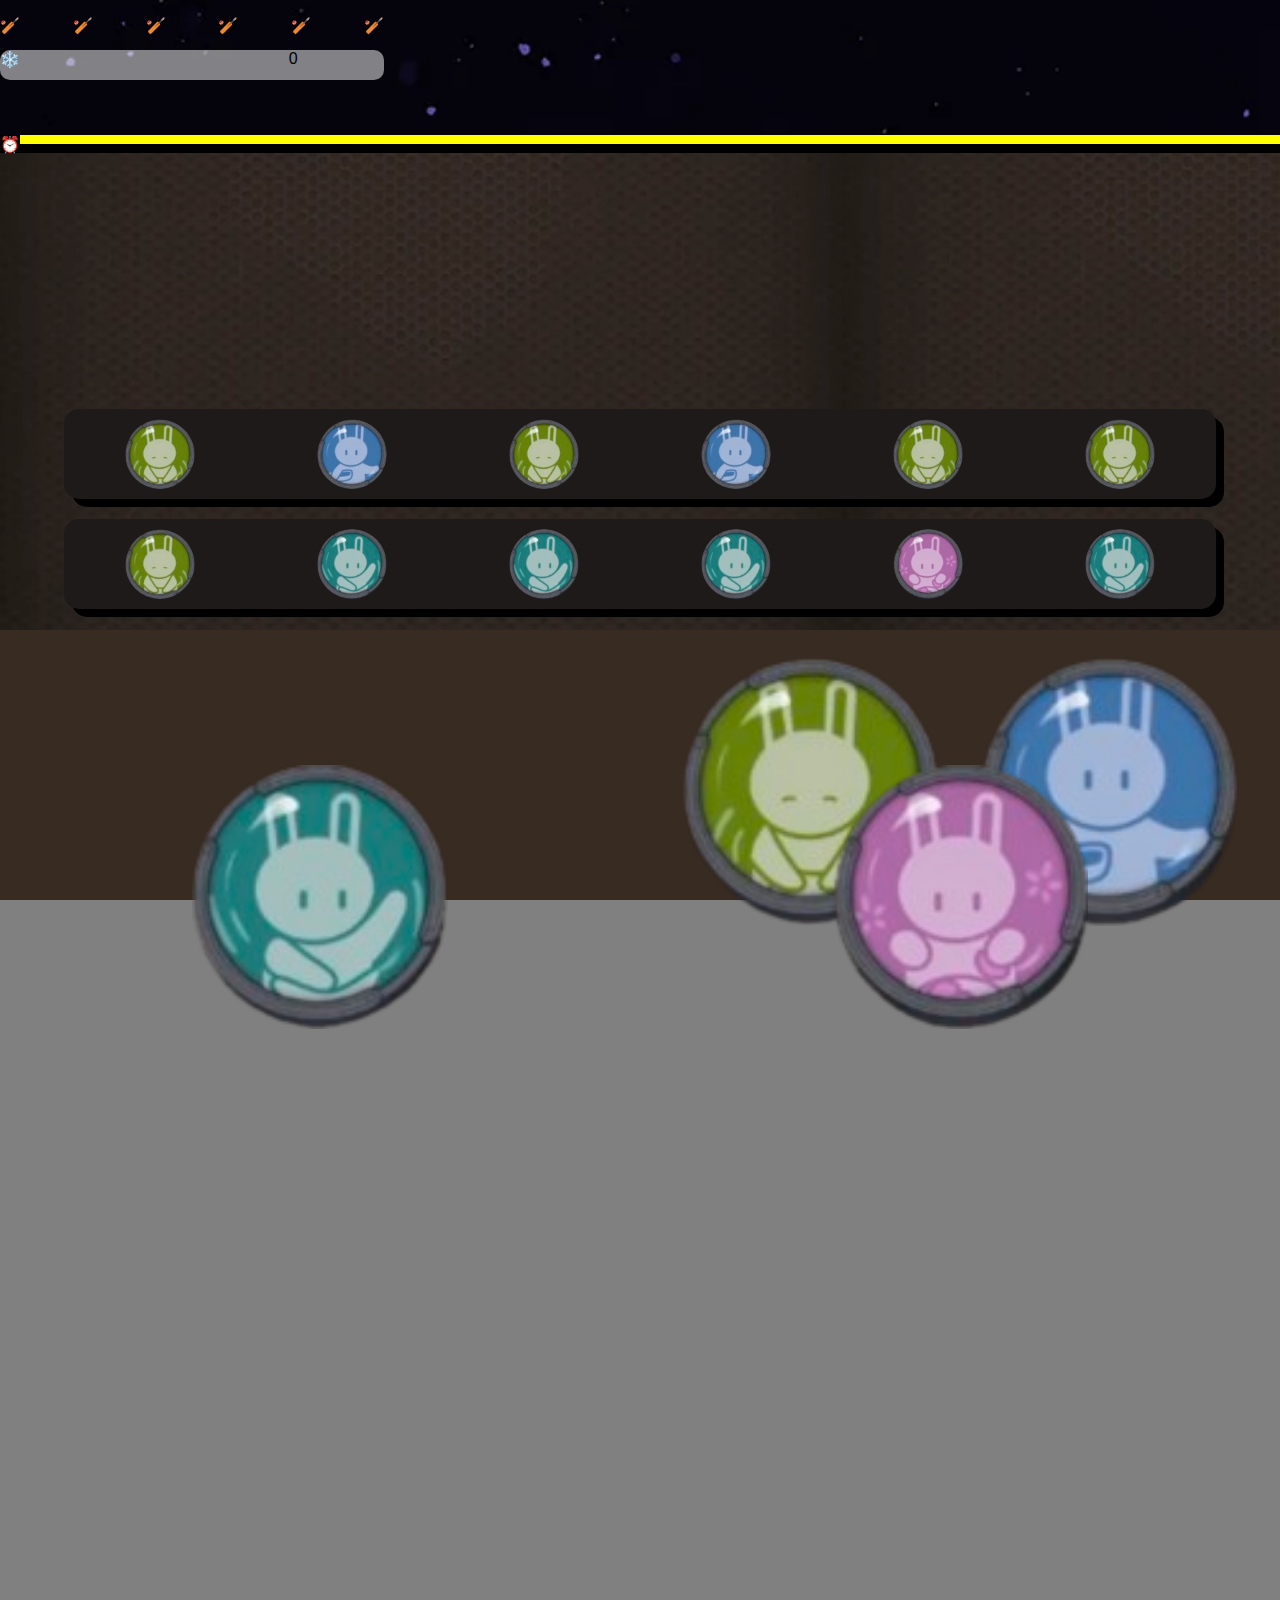
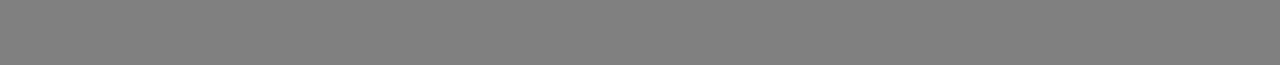
<file: index.html>
<!DOCTYPE html>
<html lang="en">
<head>
    <link rel="stylesheet" href="/index.css">
    <meta charset="UTF-8">
    <meta name="viewport" content="width=device-width, initial-scale=1.0">
    <title>Document</title>
</head>
<body>

    <div class="game">
        <div class="screen">
            <div class="sky">
                <div class="mill">
                    <p>🏏</p>
                    <p>🏏</p>
                    <p>🏏</p>
                    <p>🏏</p>
                    <p>🏏</p>
                    <p>🏏</p>
                </div>

                <div class="scorebar">
                    <div>❄️</div>
                    <div class="score">0</div>
                </div>
            </div>

            <div class="timer">
                <div class="alerticon">⏰</div>
                <div class="time"></div>
                
            </div>

            <div class="dot">
                <div id="top" class="top">

                </div>
                <div id="bottom" class="bottom">
                    
                </div>
            </div>


        </div>
        
        <div class="control">
            <div class="blankbutton">

            </div>

            <div class="topbutton">
                <div class="left">

                </div>
                <div class="right">
                    <div id="greenbtn" class="greenbtn"></div>
                    <div id="bluebtn" class="bluebtn"></div>
                </div>
            </div>

            <div class="bottombutoom">
                <div class="left">
                    <div id="tealbtn" class="tealbtn"></div>
                </div>
                <div class="right">
                    <div id="pinkbtn" class="pinkbtn"></div>
                </div>
            </div>
        </div>

    </div>

    <script>
        var topdiv = document.getElementById('top');
        var bottomdiv = document.getElementById('bottom');

        var ball_list = ["blue", "green","teal","pink"];

        var list = []
        var cnt = 0;
        
        function start(){
            list = [];
            topdiv.innerHTML = "";
            bottomdiv.innerHTML = "";
            cnt = 0;

            for (let i = 0; i < 12; i++){
            let random = Math.floor(Math.random() * ball_list.length);
            list.push(ball_list[random]);
            }

            console.log(list);

            for (let i = 0; i < 6; i++){
                topdiv.innerHTML += `<div class="ball ${list[i]}"></div>`;
                bottomdiv.innerHTML += `<div class="ball ${list[i+6]}"></div>`;
            }

            
        }



var bluebtn = document.getElementById('bluebtn');
var greenbtn = document.getElementById('greenbtn');
var tealbtn = document.getElementById('tealbtn');
var pinkbtn = document.getElementById('pinkbtn');



bluebtn.addEventListener('click', function(){
    if (list[cnt] == "blue"){
        var ball = document.querySelectorAll('.ball');
        ball[cnt].style.backgroundImage = "url('/images/icon/blue_gray.png')";
        cnt++;
        console.log("성공");
    } else {
        alert("실패");
        start();
    }
    if (cnt == 12){
        alert("성공");
        start();
    }
});

greenbtn.addEventListener('click', function(){
    if (list[cnt] == "green"){
        var ball = document.querySelectorAll('.ball');
        ball[cnt].style.backgroundImage = "url('/images/icon/green_gray.png')";

        cnt++;
        console.log("성공");
    } else {
        alert("실패");
        start();
    }
    if (cnt == 12){
        alert("성공");
        start();
    }
});

tealbtn.addEventListener('click', function(){
    if (list[cnt] == "teal"){
        var ball = document.querySelectorAll('.ball');
        ball[cnt].style.backgroundImage = "url('/images/icon/teal_gray.png')";
        cnt++;
        console.log("성공");
    } else {
        alert("실패");
        start();
    }
    if (cnt == 12){
        alert("성공");
        start();
    }
});

pinkbtn.addEventListener('click', function(){
    if (list[cnt] == "pink"){
        var ball = document.querySelectorAll('.ball');
        ball[cnt].style.backgroundImage = "url('/images/icon/pink_gray.png')";

        // list.shift();
        cnt++;
        console.log("성공");
    } else {
        alert("실패");
        start();
    }

    if (cnt == 12){
        alert("성공");
        start();
    }

});

// 시간을 세는 함수

var time = document.querySelector('.time');
var alerticon = document.querySelector('.alerticon');

var timer = setInterval(function(){
    time.innerHTML = parseInt(time.innerHTML) - 1;
    if (parseInt(time.innerHTML) == 0){
        clearInterval(timer);
        alerticon.innerHTML = "시간초과";
    }
}, 1000);

  
start();


</script>

</body>
</html>
</file>
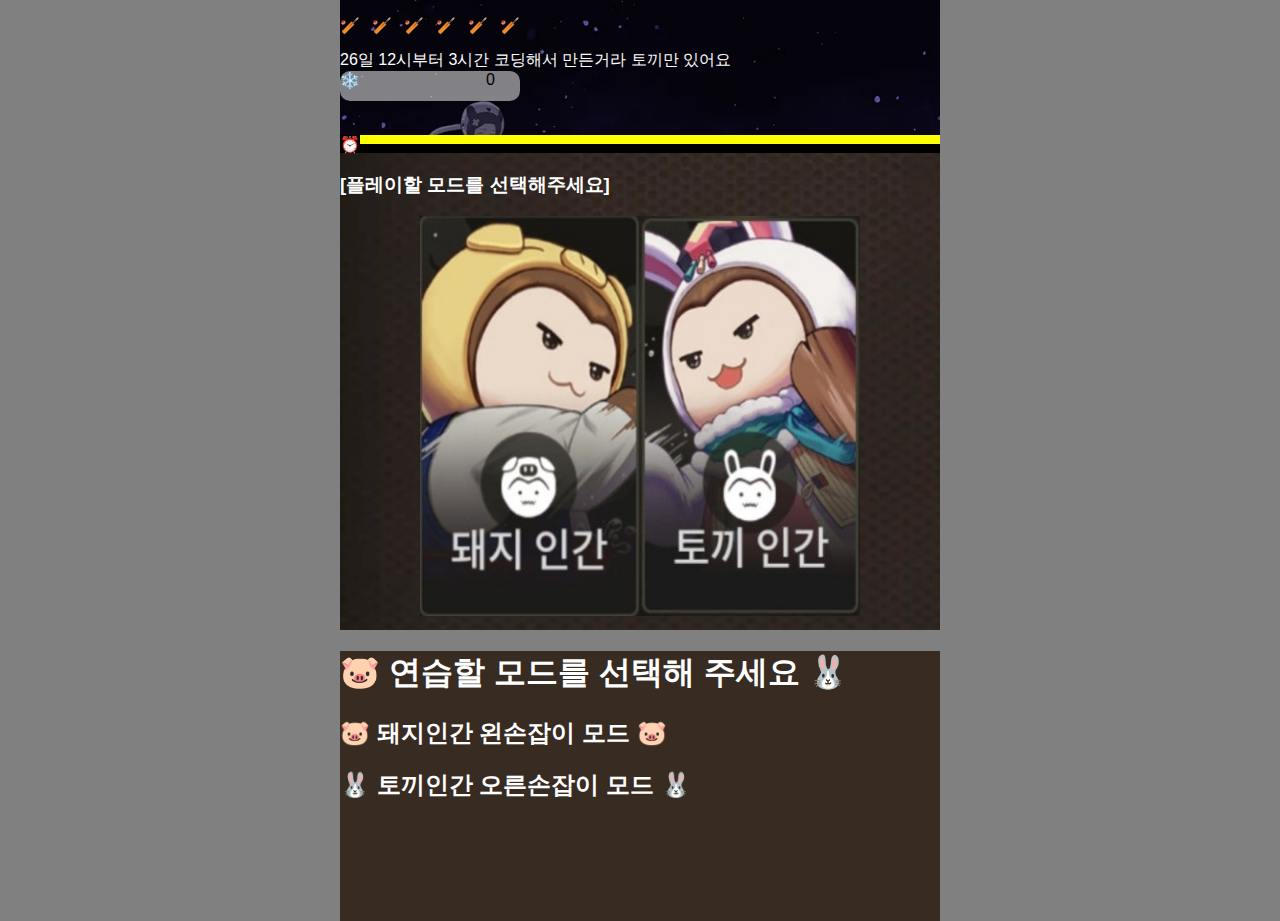
<file: rice/index.html>
<!DOCTYPE html>
<html lang="en">
<head>
    <link rel="stylesheet" href="/rice/index.css">
    <meta charset="UTF-8">
    <meta name="viewport" content="width=device-width, initial-scale=1.0">
    <title>Document</title>
</head>
<body>

    <div class="game">
        <div class="screen">
            <div class="sky">
                <div class="mill">
                    <p>🏏</p>
                    <p>🏏</p>
                    <p>🏏</p>
                    <p>🏏</p>
                    <p>🏏</p>
                    <p>🏏</p>
                </div>
                <div style="color: white;">
                    26일 12시부터 3시간 코딩해서 만든거라 토끼만 있어요
                </div>
                
                <div class="scorebar">
                    <div>❄️</div>
                    <div class="score">0</div>
                </div>
            </div>

            <div class="timer">
                <div class="alerticon">⏰</div>
                <div class="time"></div>
                
            </div>
            <h3 style="color:white;">[플레이할 모드를 선택해주세요]</h3>
            <div class="main">
                <!-- 이미지클릭시 링크이동 -->
                <a href="/rice/pig">
                <img width="220px" height="400px" src="images/pig.png" alt="rice">
                </a>
                <a href="/rice/rabbit">
                <img width="220px" height="400px" src="images/rabbit.png" alt="rice">
                </a>
            </div>
            


        </div>
        
        <div class="control" style="color: white;">
            <h1>🐷 연습할 모드를 선택해 주세요 🐰</h1>
            <h2>🐷 돼지인간 왼손잡이 모드 🐷</h2>
            <h2>🐰 토끼인간 오른손잡이 모드 🐰</h2>
        </div>

    </div>

</body>
</html>
</file>
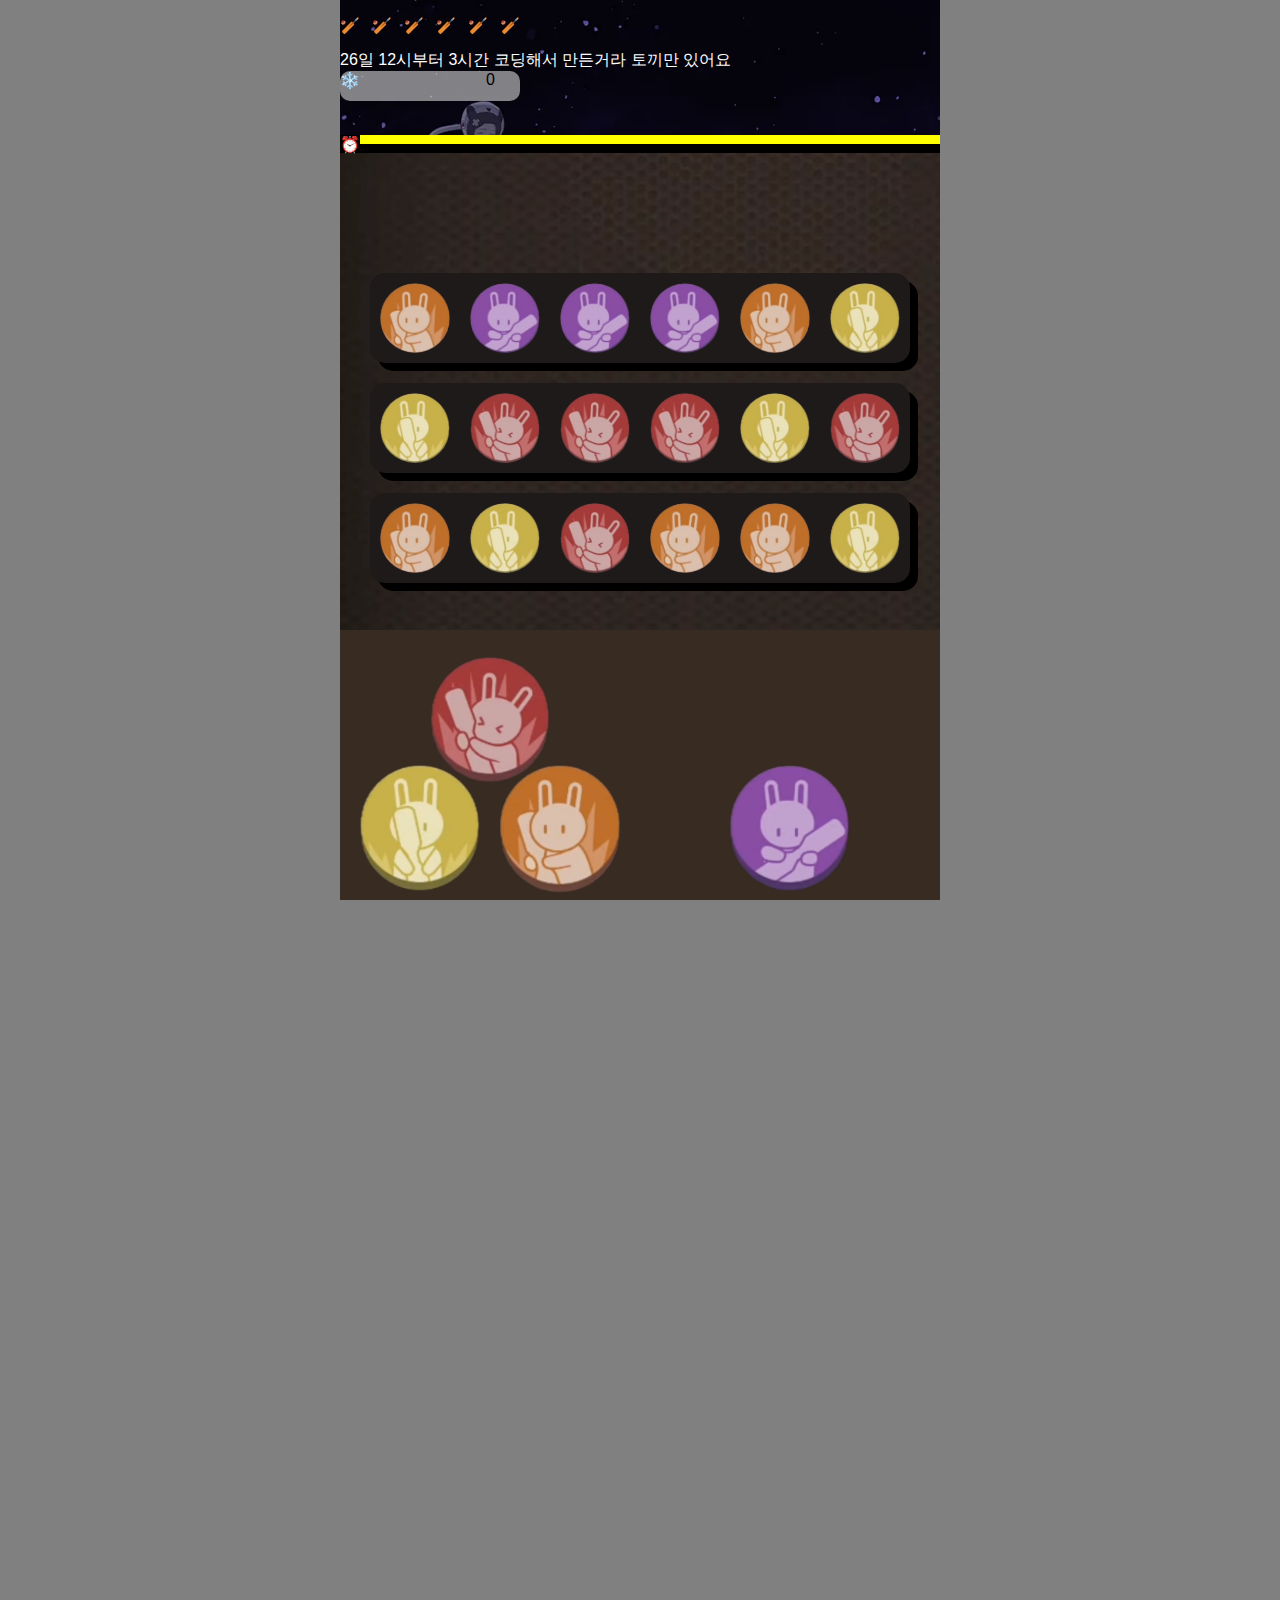
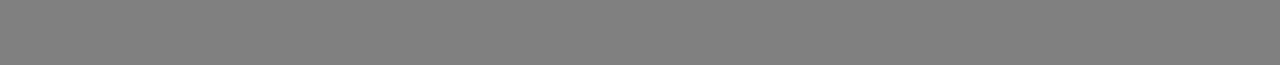
<file: rice/pig/index.html>
<!DOCTYPE html>
<html lang="en">
<head>
    <link rel="stylesheet" href="/rice/index.css">
    <meta charset="UTF-8">
    <meta name="viewport" content="width=device-width, initial-scale=1.0">
    <title>Document</title>
</head>
<body>

    <div class="game">
        <div class="screen">
            <div class="sky">
                <div class="mill">
                    <p>🏏</p>
                    <p>🏏</p>
                    <p>🏏</p>
                    <p>🏏</p>
                    <p>🏏</p>
                    <p>🏏</p>
                </div>
                <div style="color: white;">
                    26일 12시부터 3시간 코딩해서 만든거라 토끼만 있어요
                </div>
                
                <div class="scorebar">
                    <div>❄️</div>
                    <div class="score">0</div>
                </div>
            </div>

            <div class="timer">
                <div class="alerticon">⏰</div>
                <div class="time"></div>
                
            </div>

            <div class="dot">
                <div id="top" class="top">
                    
                </div>

                <div id="mid" class="top">
                    
                </div>

                <div id="bottom" class="bottom">
                    
                </div>
            </div>


        </div>
        
        <div class="control">
            <div class="blankbutton">

            </div>

            <div class="topbutton">
                <div class="left">
                    <div id="redbtn" class="redbtn"></div>
                </div>
                <div class="right">
                    
                </div>
            </div>

            <div class="bottombutoom">
                <div class="left">
                    <div id="yellowbtn" class="yellowbtn"></div>
                    <div id="orangebtn" class="orangebtn"></div>
                </div>
                <div class="right">
                    <div id="purplebtn" class="purplebtn"></div>
                </div>
            </div>
        </div>

    </div>

    <script>
        var topdiv = document.getElementById('top');
        var middiv = document.getElementById('mid');
        var bottomdiv = document.getElementById('bottom');

        var ball_list = ["red", "yellow","orange","purple"];

        var list = []
        var cnt = 0;
        
        function start(){
            list = [];
            topdiv.innerHTML = "";
            middiv.innerHTML = "";
            bottomdiv.innerHTML = "";
            cnt = 0;

            for (let i = 0; i < 18; i++){
            let random = Math.floor(Math.random() * ball_list.length);
            list.push(ball_list[random]);
            }

            console.log(list);

            for (let i = 0; i < 6; i++){
                topdiv.innerHTML += `<div class="ball ${list[i]}"></div>`;
                middiv.innerHTML += `<div class="ball ${list[i+6]}"></div>`;
                bottomdiv.innerHTML += `<div class="ball ${list[i+12]}"></div>`;
            }

            
        }



        var redbtn = document.getElementById('redbtn');
        var yellowbtn = document.getElementById('yellowbtn');
        var orangebtn = document.getElementById('orangebtn');
        var purplebtn = document.getElementById('purplebtn');

redbtn.addEventListener('click', function(){
    if (list[cnt] == "red"){
        var ball = document.querySelectorAll('.ball');
        ball[cnt].style.backgroundImage = "url('/rice/images/icon/red_gray.png')";
        
        cnt++;
        console.log("성공");
    } else {
        alert("실패");
        start();
    }
    if (cnt == 18){
        alert("성공");
        start();
    }
});

yellowbtn.addEventListener('click', function(){
    if (list[cnt] == "yellow"){
        var ball = document.querySelectorAll('.ball');
        ball[cnt].style.backgroundImage = "url('/rice/images/icon/yellow_gray.png')";
        
        cnt++;
        console.log("성공");
    } else {
        alert("실패");
        start();
    }
    if (cnt == 18){
        alert("성공");
        start();
    }
});

orangebtn.addEventListener('click', function(){
    if (list[cnt] == "orange"){
        var ball = document.querySelectorAll('.ball');
        ball[cnt].style.backgroundImage = "url('/rice/images/icon/orange_gray.png')";
        
        cnt++;
        console.log("성공");
    } else {
        alert("실패");
        start();
    }
    if (cnt == 18){
        alert("성공");
        start();
    }
});

purplebtn.addEventListener('click', function(){
    if (list[cnt] == "purple"){
        var ball = document.querySelectorAll('.ball');
        ball[cnt].style.backgroundImage = "url('/rice/images/icon/purple_gray.png')";
        
        cnt++;
        console.log("성공");
    } else {
        alert("실패");
        start();
    }
    if (cnt == 18){
        alert("성공");
        start();
    }
});



// 시간을 세는 함수

var time = document.querySelector('.time');
var alerticon = document.querySelector('.alerticon');

var timer = setInterval(function(){
    time.innerHTML = parseInt(time.innerHTML) - 1;
    if (parseInt(time.innerHTML) == 0){
        clearInterval(timer);
        alerticon.innerHTML = "시간초과";
    }
}, 1000);

  
start();


</script>

</body>
</html>
</file>
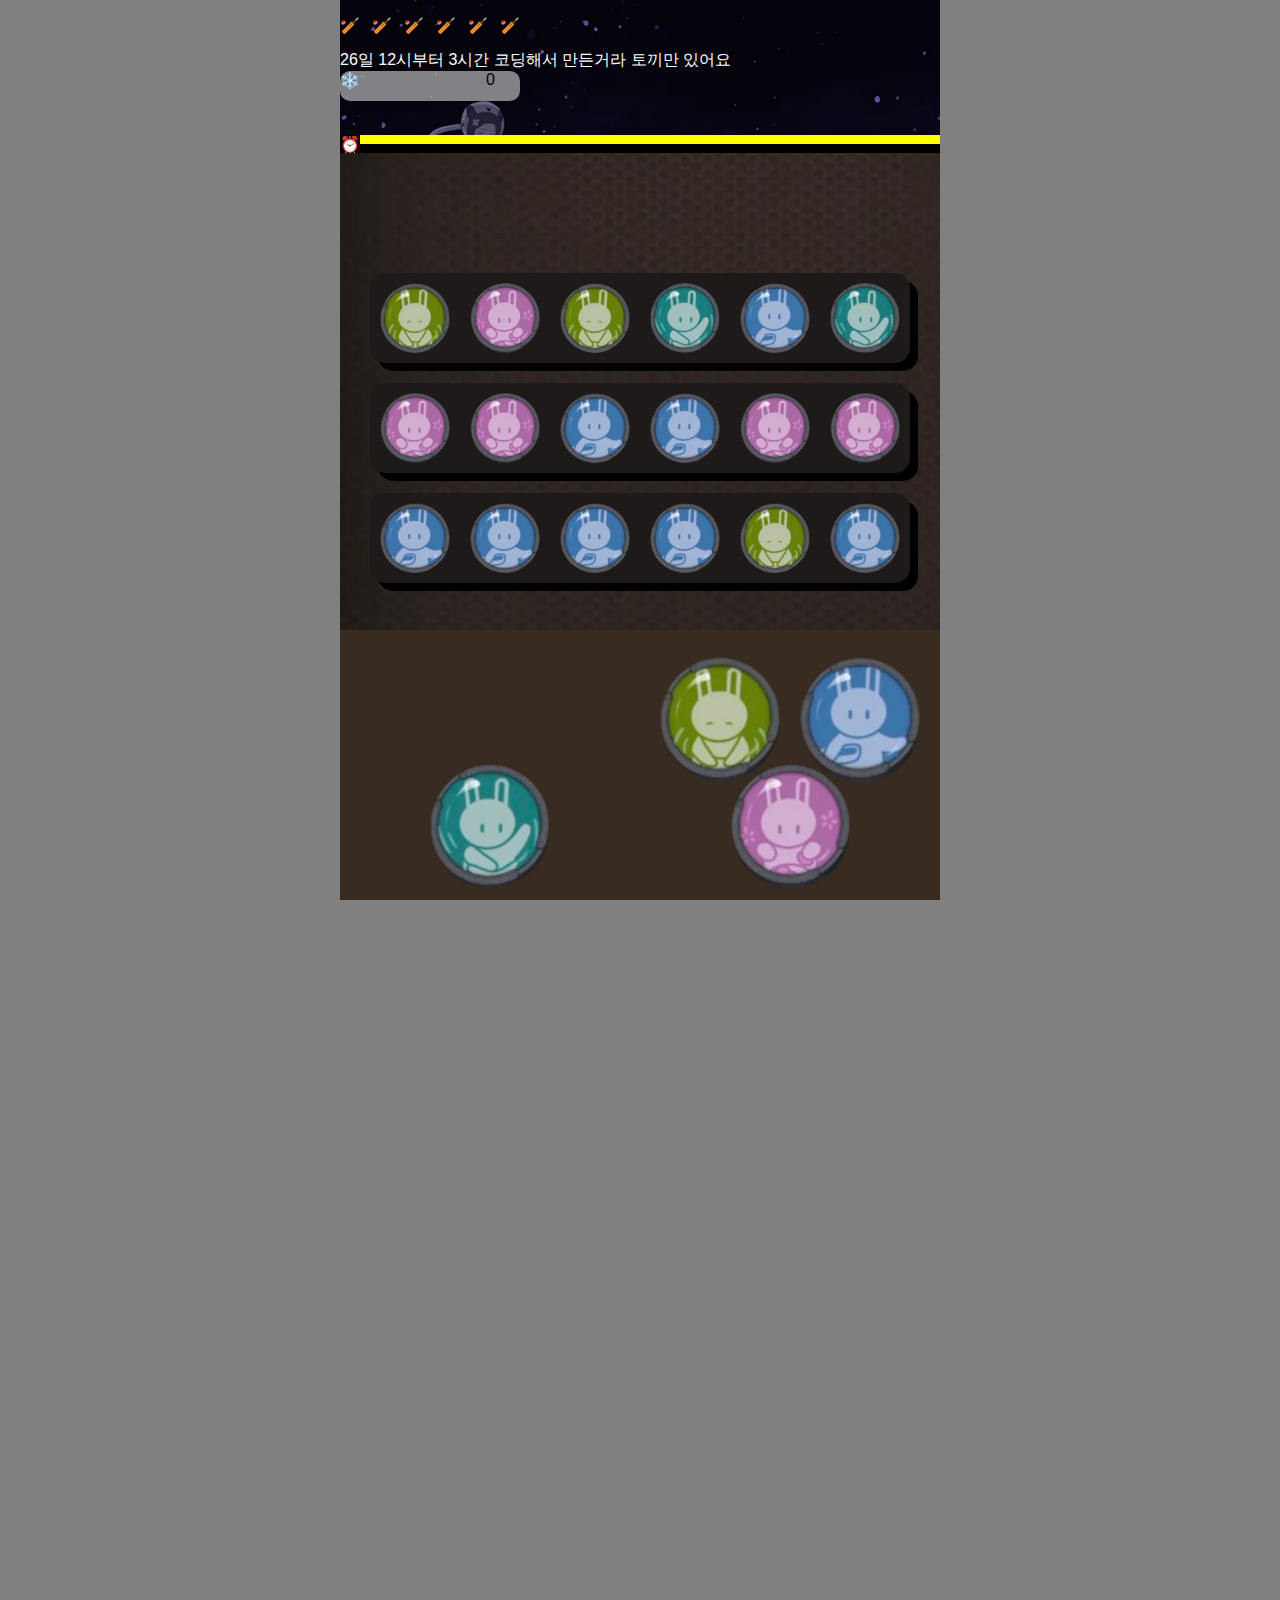
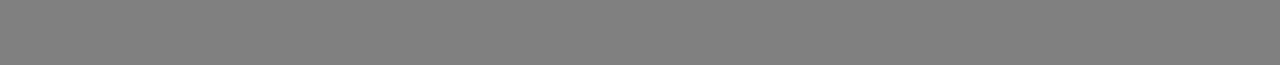
<file: rice/rabbit/index.html>
<!DOCTYPE html>
<html lang="en">
<head>
    <link rel="stylesheet" href="/rice/index.css">
    <meta charset="UTF-8">
    <meta name="viewport" content="width=device-width, initial-scale=1.0">
    <title>Document</title>
</head>
<body>

    <div class="game">
        <div class="screen">
            <div class="sky">
                <div class="mill">
                    <p>🏏</p>
                    <p>🏏</p>
                    <p>🏏</p>
                    <p>🏏</p>
                    <p>🏏</p>
                    <p>🏏</p>
                </div>
                <div style="color: white;">
                    26일 12시부터 3시간 코딩해서 만든거라 토끼만 있어요
                </div>
                
                <div class="scorebar">
                    <div>❄️</div>
                    <div class="score">0</div>
                </div>
            </div>

            <div class="timer">
                <div class="alerticon">⏰</div>
                <div class="time"></div>
                
            </div>
            
            <div class="dot">
                <div id="top" class="top">

                </div>
                <div id="mid" class="top">
                    
                </div>
                <div id="bottom" class="bottom">
                    
                </div>
            </div>


        </div>
        
        <div class="control">
            <div class="blankbutton">

            </div>

            <div class="topbutton">
                <div class="left">

                </div>
                <div class="right">
                    <div id="greenbtn" class="greenbtn"></div>
                    <div id="bluebtn" class="bluebtn"></div>
                </div>
            </div>

            <div class="bottombutoom">
                <div class="left">
                    <div id="tealbtn" class="tealbtn"></div>
                </div>
                <div class="right">
                    <div id="pinkbtn" class="pinkbtn"></div>
                </div>
            </div>
        </div>

    </div>

    <script>
        var topdiv = document.getElementById('top');
        var middiv = document.getElementById('mid');
        var bottomdiv = document.getElementById('bottom');

        var ball_list = ["blue", "green","teal","pink"];

        var list = []
        var cnt = 0;
        
        function start(){
            list = [];
            topdiv.innerHTML = "";
            middiv.innerHTML = "";
            bottomdiv.innerHTML = "";
            cnt = 0;

            for (let i = 0; i < 18; i++){
            let random = Math.floor(Math.random() * ball_list.length);
            list.push(ball_list[random]);
            }

            console.log(list);

            for (let i = 0; i < 6; i++){
                topdiv.innerHTML += `<div class="ball ${list[i]}"></div>`;
                middiv.innerHTML += `<div class="ball ${list[i+6]}"></div>`;
                bottomdiv.innerHTML += `<div class="ball ${list[i+12]}"></div>`;
            }

            
        }



var bluebtn = document.getElementById('bluebtn');
var greenbtn = document.getElementById('greenbtn');
var tealbtn = document.getElementById('tealbtn');
var pinkbtn = document.getElementById('pinkbtn');



bluebtn.addEventListener('click', function(){
    if (list[cnt] == "blue"){
        var ball = document.querySelectorAll('.ball');
        ball[cnt].style.backgroundImage = "url('/rice/images/icon/blue_gray.png')";
        cnt++;
        console.log("성공");
    } else {
        alert("실패");
        start();
    }
    if (cnt == 18){
        alert("성공");
        start();
    }
});

greenbtn.addEventListener('click', function(){
    if (list[cnt] == "green"){
        var ball = document.querySelectorAll('.ball');
        ball[cnt].style.backgroundImage = "url('/rice/images/icon/green_gray.png')";

        cnt++;
        console.log("성공");
    } else {
        alert("실패");
        start();
    }
    if (cnt == 18){
        alert("성공");
        start();
    }
});

tealbtn.addEventListener('click', function(){
    if (list[cnt] == "teal"){
        var ball = document.querySelectorAll('.ball');
        ball[cnt].style.backgroundImage = "url('/rice/images/icon/teal_gray.png')";
        cnt++;
        console.log("성공");
    } else {
        alert("실패");
        start();
    }
    if (cnt == 18){
        alert("성공");
        start();
    }
});

pinkbtn.addEventListener('click', function(){
    if (list[cnt] == "pink"){
        var ball = document.querySelectorAll('.ball');
        ball[cnt].style.backgroundImage = "url('/rice/images/icon/pink_gray.png')";

        // list.shift();
        cnt++;
        console.log("성공");
    } else {
        alert("실패");
        start();
    }

    if (cnt == 18){
        alert("성공");
        start();
    }

});

// 시간을 세는 함수

var time = document.querySelector('.time');
var alerticon = document.querySelector('.alerticon');

var timer = setInterval(function(){
    time.innerHTML = parseInt(time.innerHTML) - 1;
    if (parseInt(time.innerHTML) == 0){
        clearInterval(timer);
        alerticon.innerHTML = "시간초과";
    }
}, 1000);

  
start();


</script>

</body>
</html>
</file>
<file: index.css>
body{
    margin: 0px;
    padding: 0px;
    font-family: 'Arial', sans-serif;
    background-color: gray;
    height: 100%;
}

.game{
    position: relative;
    width: 100vw;
    background-color: gray;
    margin: 0px auto;
    height: 100vh;
}

.screen{
    width: 100%;
    height: 70%;
    background-image: url('images/ground.png');
}

.sky{
    height: 15vh;
    background-image: url('images/sky.png');
    background-size: cover;
}
.mill{
    width: 30%;
    height: 50px;
    display: flex;
    justify-content: space-between;
}
.scorebar{
    position: absolute;
    width: 30%;
    height: 30px;
    background-color: rgba(255, 255, 255, 0.5);
    border-radius: 10px 10px 10px 10px;
    display: flex;
}

.score{
margin-left: 70%;
}

.timer{
    height: 2vh;
    width: 100%;
    background-color: black;
    display: flex;
}

.time{
    height: 1vh;
    width: 100%;
    background-color: yellow;
}

.dot{
    width: 90%;
    height: 20vh;
    margin: 20% auto;
}

.top{
    width: 100%;
    height: 50%;
    background-color: #1E1A19;
    border-radius: 15px 15px 15px 15px;
    margin-bottom: 20px;
    box-shadow: 8px 8px black;
    display: flex;
    justify-content: space-around;
    align-items: center;

}

.bottom{
    width: 100%;
    height: 50%;
    background-color: #1E1A19;
    border-radius: 15px 15px 15px 15px;
    box-shadow: 8px 8px black;
    display: flex;
    justify-content: space-around;
    align-items: center;
}

.green{
    width: 70px;
    height: 70px;
    background-image: url('images/icon/green.png');
    background-size: 100%;
    background-repeat: no-repeat;    
    border-radius: 50px 50px 50px 50px;
}

.blue{
    width: 70px;
    height: 70px;
    background-image: url('images/icon/blue.png');
    background-size: 100%;
    background-repeat: no-repeat;
    border-radius: 50px 50px 50px 50px;
}

.pink{
    width: 70px;
    height: 70px;
    background-image: url('images/icon/pink.png');
    background-size: 100%;
    background-repeat: no-repeat;
    border-radius: 50px 50px 50px 50px;
}   

.teal{
    width: 70px;
    height: 70px;
    background-image: url('images/icon/teal.png');
    background-size: 100%;
    background-repeat: no-repeat;
    border-radius: 50px 50px 50px 50px;
}



.control{
    width: 100%;
    height: 30%;
    background-color: #372b22;
    /* background-image: url('images/control.png'); */
    /* background-size: 100%; */
    
}

.blankbutton{
    height: 10%;
}
.topbutton{
height: 40%;
display: flex;
}
.bottombutoom{
    height: 40%;
    display: flex;
}

.left{
    width: 50%;
    display: flex;
    /* 사이드 간격 */
    justify-content: space-evenly
}
.right{
    width: 50%;
    display: flex;
    /* 사이드 간격 */
    justify-content: space-evenly
}

.greenbtn{
    width: 40%;
    height: 100vh;
    background-image: url('images/icon/green.png');
    background-size: 100%;
    background-repeat: no-repeat;    
    border-radius: 50px 50px 50px 50px;
}

.bluebtn{
    width: 40%;
    height: 100vh;
    background-image: url('images/icon/blue.png');
    background-size: 100%;
    background-repeat: no-repeat;
    border-radius: 50px 50px 50px 50px;
}

.pinkbtn{
    width: 40%;
    height: 100vh;
    background-image: url('images/icon/pink.png');
    background-size: 100%;
    background-repeat: no-repeat;
    border-radius: 50px 50px 50px 50px;
}   

.tealbtn{
    width: 40%;
    height: 100vh;
    background-image: url('images/icon/teal.png');
    background-size: 100%;
    background-repeat: no-repeat;
    border-radius: 50px 50px 50px 50px;
}
</file>
<file: rice/index.css>
body{
    margin: 0px;
    padding: 0px;
    font-family: 'Arial', sans-serif;
    background-color: gray;
    height: 100%;
}

.game{
    position: relative;
    width: 100vw;
    max-width: 600px;
    min-width: 300px;
    background-color: gray;
    margin: 0px auto;
    height: 100vh;
}

.screen{
    width: 100%;
    height: 70%;
    background-image: url('images/ground.png');
}

.sky{
    height: 15vh;
    background-image: url('images/sky.png');
    background-size: cover;
}
.mill{
    width: 30%;
    height: 50px;
    display: flex;
    justify-content: space-between;
}
.scorebar{
    position: absolute;
    width: 30%;
    height: 30px;
    background-color: rgba(255, 255, 255, 0.5);
    border-radius: 10px 10px 10px 10px;
    display: flex;
}

.score{
margin-left: 70%;
}

.timer{
    height: 2vh;
    width: 100%;
    background-color: black;
    display: flex;
}

.time{
    height: 1vh;
    width: 100%;
    background-color: yellow;
}

.dot{
    width: 90%;
    height: 20vh;
    margin: 20% auto;
}

.top{
    width: 100%;
    height: 50%;
    background-color: #1E1A19;
    border-radius: 15px 15px 15px 15px;
    margin-bottom: 20px;
    box-shadow: 8px 8px black;
    display: flex;
    justify-content: space-around;
    align-items: center;

}

.bottom{
    width: 100%;
    height: 50%;
    background-color: #1E1A19;
    border-radius: 15px 15px 15px 15px;
    box-shadow: 8px 8px black;
    display: flex;
    justify-content: space-around;
    align-items: center;
}

.green{
    width: 70px;
    height: 70px;
    background-image: url('images/icon/green.png');
    background-size: 100%;
    background-repeat: no-repeat;    
    border-radius: 50px 50px 50px 50px;
}

.blue{
    width: 70px;
    height: 70px;
    background-image: url('images/icon/blue.png');
    background-size: 100%;
    background-repeat: no-repeat;
    border-radius: 50px 50px 50px 50px;
}

.pink{
    width: 70px;
    height: 70px;
    background-image: url('images/icon/pink.png');
    background-size: 100%;
    background-repeat: no-repeat;
    border-radius: 50px 50px 50px 50px;
}   

.teal{
    width: 70px;
    height: 70px;
    background-image: url('images/icon/teal.png');
    background-size: 100%;
    background-repeat: no-repeat;
    border-radius: 50px 50px 50px 50px;
}

.red{
    width: 70px;
    height: 70px;
    background-image: url('images/icon/red.png');
    background-size: 100%;
    background-repeat: no-repeat;
    border-radius: 50px 50px 50px 50px;
}

.orange{
    width: 70px;
    height: 70px;
    background-image: url('images/icon/orange.png');
    background-size: 100%;
    background-repeat: no-repeat;
    border-radius: 50px 50px 50px 50px;
}

.yellow{
    width: 70px;
    height: 70px;
    background-image: url('images/icon/yellow.png');
    background-size: 100%;
    background-repeat: no-repeat;
    border-radius: 50px 50px 50px 50px;
}

.purple{
    width: 70px;
    height: 70px;
    background-image: url('images/icon/purple.png');
    background-size: 100%;
    background-repeat: no-repeat;
    border-radius: 50px 50px 50px 50px;
}




.control{
    width: 100%;
    height: 30%;
    background-color: #372b22;
    
}

.blankbutton{
    height: 10%;
}
.topbutton{
height: 40%;
display: flex;
}
.bottombutoom{
    height: 40%;
    display: flex;
}

.left{
    width: 50%;
    display: flex;
    /* 사이드 간격 */
    justify-content: space-evenly
}
.right{
    width: 50%;
    display: flex;
    /* 사이드 간격 */
    justify-content: space-evenly
}

.greenbtn{
    width: 40%;
    height: 100vh;
    background-image: url('images/icon/green.png');
    background-size: 100%;
    background-repeat: no-repeat;    
    border-radius: 50px 50px 50px 50px;
}

.bluebtn{
    width: 40%;
    height: 100vh;
    background-image: url('images/icon/blue.png');
    background-size: 100%;
    background-repeat: no-repeat;
    border-radius: 50px 50px 50px 50px;
}

.pinkbtn{
    width: 40%;
    height: 100vh;
    background-image: url('images/icon/pink.png');
    background-size: 100%;
    background-repeat: no-repeat;
    border-radius: 50px 50px 50px 50px;
}   

.tealbtn{
    width: 40%;
    height: 100vh;
    background-image: url('images/icon/teal.png');
    background-size: 100%;
    background-repeat: no-repeat;
    border-radius: 50px 50px 50px 50px;
}

.redbtn{
    width: 40%;
    height: 100vh;
    background-image: url('images/icon/red.png');
    background-size: 100%;
    background-repeat: no-repeat;
    border-radius: 50px 50px 50px 50px;
}

.orangebtn{
    width: 40%;
    height: 100vh;
    background-image: url('images/icon/orange.png');
    background-size: 100%;
    background-repeat: no-repeat;
    border-radius: 50px 50px 50px 50px;
}

.yellowbtn{
    width: 40%;
    height: 100vh;
    background-image: url('images/icon/yellow.png');
    background-size: 100%;
    background-repeat: no-repeat;
    border-radius: 50px 50px 50px 50px;
}

.purplebtn{
    width: 40%;
    height: 100vh;
    background-image: url('images/icon/purple.png');
    background-size: 100%;
    background-repeat: no-repeat;
    border-radius: 50px 50px 50px 50px;
}




.main{
    width: 100%;
    display: flex;
    justify-content: space-evenly;
    justify-content: center;
}
</file>
